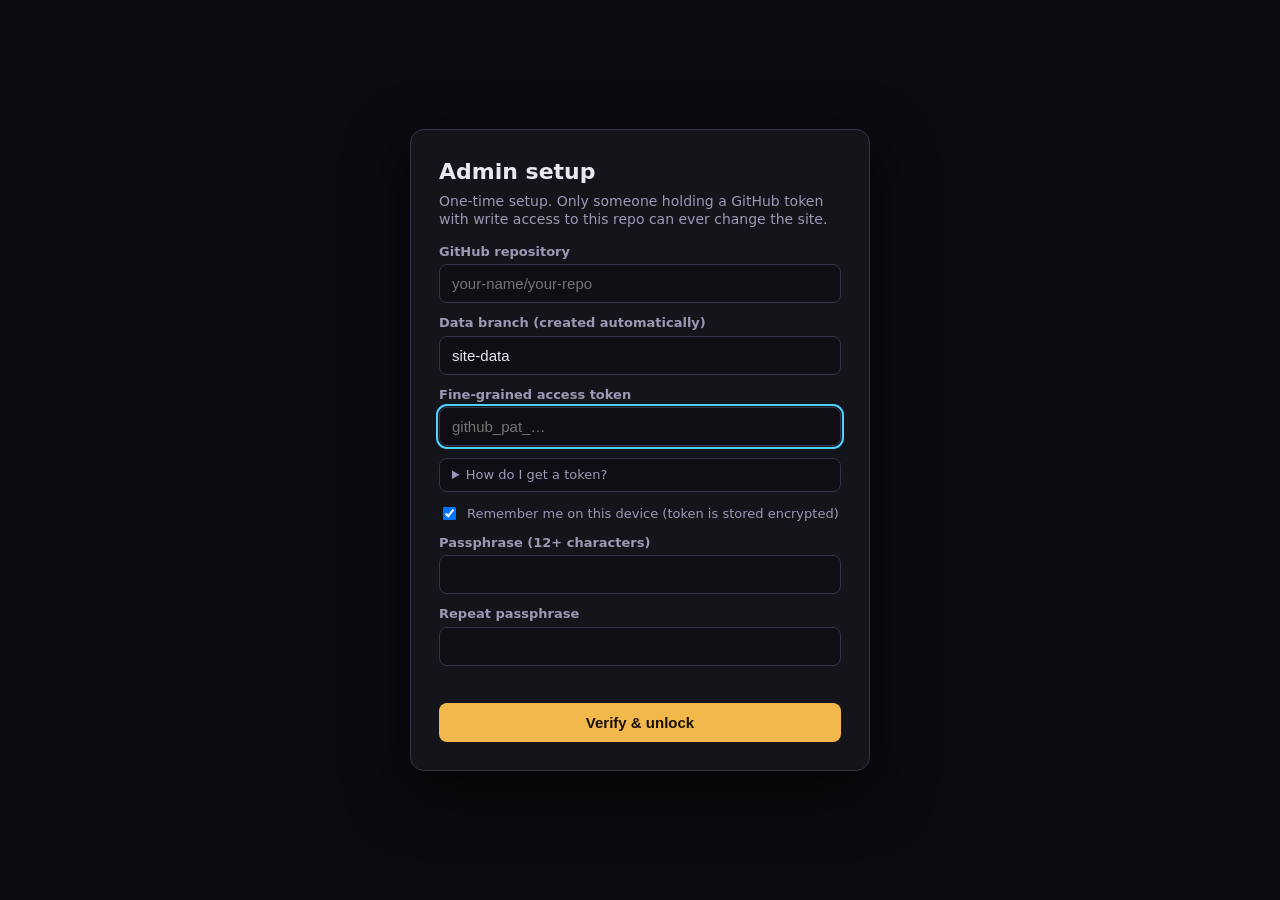
<file: admin.html>
<!doctype html>
<html lang="en">
<head>
<meta charset="utf-8">
<meta name="viewport" content="width=device-width, initial-scale=1">
<meta http-equiv="Content-Security-Policy" content="default-src 'none'; script-src 'self'; style-src 'self' https://fonts.googleapis.com; font-src https://fonts.gstatic.com; img-src 'self' https: blob:; media-src 'self' https: blob:; frame-src https://www.youtube-nocookie.com; connect-src 'self' https://api.github.com; base-uri 'none'; form-action 'none'; object-src 'none'">
<meta name="referrer" content="no-referrer">
<meta name="robots" content="noindex, nofollow">
<title>Admin — Update Log</title>
<link rel="stylesheet" href="https://fonts.googleapis.com/css2?family=Anton&family=Barlow+Condensed:ital,wght@0,500;0,600;0,700;1,600;1,700&family=Dela+Gothic+One&display=swap">
<link rel="icon" href="favicon.svg" type="image/svg+xml">
<link rel="stylesheet" href="css/site.css">
<link rel="stylesheet" href="css/admin.css">
</head>
<body class="admin">
<div id="lock"></div>
<div id="app" hidden>
  <div id="topbar">
    <strong class="brand">★ UPDATE LOG EDITOR</strong>
    <button id="btnUndo" class="tbtn" type="button" title="Undo (Ctrl+Z)">↶ Undo</button>
    <button id="btnRedo" class="tbtn" type="button" title="Redo (Ctrl+Shift+Z)">↷ Redo</button>
    <button id="btnPreview" class="tbtn" type="button">👁 Preview</button>
    <a id="btnView" class="tbtn" href="./" target="_blank" rel="noopener">Open live site ↗</a>
    <span class="spacer"></span>
    <span id="status" data-k="ok" role="status" aria-live="polite"></span>
    <button id="btnLock" class="tbtn" type="button">🔒 Lock</button>
  </div>
  <aside id="palette" aria-label="Blocks"></aside>
  <div id="stage"></div>
  <aside id="side" aria-label="Settings"></aside>
</div>
<script type="module" src="js/admin.js"></script>
</body>
</html>
</file>
<file: css/site.css>
/* ====== Theme: four colours drive everything ====== */
:root {
  --bg: #0d0716; --pri: #7b3fe4; --acc: #f2b84b; --txt: #f4eefb;
  --ink: color-mix(in srgb, var(--bg) 50%, #000);
  --panel: color-mix(in srgb, var(--bg) 84%, var(--pri) 16%);
  --panel2: color-mix(in srgb, var(--bg) 62%, var(--pri) 38%);
  --line: color-mix(in srgb, var(--txt) 86%, var(--bg));
  --dim: color-mix(in srgb, var(--txt) 70%, var(--bg));
  --accInk: color-mix(in srgb, var(--acc) 20%, #000);
  --f-head: 'Anton', 'Impact', 'Haettenschweiler', 'Arial Narrow Bold', sans-serif;
  --f-body: 'Barlow Condensed', 'Arial Narrow', 'Roboto Condensed', sans-serif;
  --f-jp: 'Dela Gothic One', 'Yu Gothic', 'Hiragino Sans', 'Meiryo', sans-serif;
  --gap: 14px; --row: 56px;
}
* { box-sizing: border-box; }
html { scroll-behavior: smooth; }
body {
  margin: 0; min-height: 100vh; background: var(--bg); color: var(--txt);
  font-family: var(--f-body); font-size: 19px; font-weight: 500; line-height: 1.25; overflow-x: hidden;
}
a { color: var(--acc); }
::selection { background: var(--acc); color: var(--ink); }
.loading { padding: 4rem; text-align: center; font-family: var(--f-head); letter-spacing: .1em; }

/* ====== Page background layers ====== */
#bg { position: fixed; inset: 0; z-index: -1; overflow: hidden; background: var(--bg); }
#bg[data-type="none"] {
  background:
    radial-gradient(900px 500px at 78% 12%, color-mix(in srgb, var(--pri) 55%, transparent), transparent 70%),
    radial-gradient(700px 500px at 8% 90%, color-mix(in srgb, var(--pri) 38%, transparent), transparent 70%),
    var(--bg);
}
#bg[data-type="none"]::after {
  content: ''; position: absolute; inset: -20%;
  background: repeating-conic-gradient(from 0deg at 75% 14%, color-mix(in srgb, var(--pri) 20%, transparent) 0 1.2deg, transparent 1.2deg 7deg);
  mask-image: radial-gradient(circle at 75% 14%, #000, transparent 70%); -webkit-mask-image: radial-gradient(circle at 75% 14%, #000, transparent 70%);
}
.bg-media { position: absolute; inset: 0; width: 100%; height: 100%; object-fit: cover; background-size: cover; background-position: center; border: 0; }
.bg-dim { position: absolute; inset: 0; background: var(--bg); }
.bg-fx {
  position: absolute; inset: 0; pointer-events: none; opacity: .55;
  background-image: radial-gradient(color-mix(in srgb, var(--pri) 55%, transparent) 1.1px, transparent 1.7px); background-size: 9px 9px;
  mask-image: linear-gradient(160deg, #000 0%, transparent 55%); -webkit-mask-image: linear-gradient(160deg, #000 0%, transparent 55%);
}
.ytwrap { position: absolute; inset: 0; overflow: hidden; container-type: size; }
.ytwrap iframe { position: absolute; top: 50%; left: 50%; transform: translate(-50%, -50%); width: max(100cqw, 177.78cqh); height: max(56.25cqw, 100cqh); border: 0; pointer-events: none; }
.ytwrap.contain iframe { width: min(100cqw, 177.78cqh); height: min(56.25cqw, 100cqh); }

/* ====== Header ====== */
.hdr { display: flex; align-items: stretch; gap: 14px; max-width: 1320px; margin: 0 auto; padding: 14px 16px 0; flex-wrap: wrap; }
.logo { text-decoration: none; color: var(--txt); display: flex; align-items: center; padding: 8px 26px 8px 18px; background: var(--ink);
  border: 3px solid var(--line); clip-path: polygon(0 0, 100% 0, calc(100% - 18px) 100%, 0 100%); min-width: 230px; }
.logo-t { display: flex; flex-direction: column; transform: skewX(-8deg); font-family: var(--f-head); text-transform: uppercase; line-height: 1; }
.logo-t b { font-size: 24px; font-weight: 400; letter-spacing: .02em; text-shadow: 2px 2px 0 var(--pri); }
.logo-t i { font-size: 14px; font-style: normal; color: var(--acc); letter-spacing: .2em; margin-top: 4px; font-family: var(--f-body); font-weight: 700; }
.nav { flex: 1; display: flex; align-items: stretch; gap: 6px; padding: 4px 14px; background: var(--ink); border: 3px solid var(--line);
  clip-path: polygon(0 0, 100% 0, calc(100% - 18px) 100%, 18px 100%); overflow-x: auto; scrollbar-width: none; min-width: 0; }
.nav a { display: grid; place-items: center; padding: 0 22px; min-height: 44px; text-decoration: none; color: var(--txt); text-transform: uppercase;
  font-weight: 700; letter-spacing: .06em; font-size: 20px; transform: skewX(-14deg); border: 2px solid transparent; white-space: nowrap; }
.nav a span { transform: skewX(14deg); display: block; }
.nav a:hover { background: color-mix(in srgb, var(--pri) 45%, transparent); }
.nav a.on { background: var(--ink); border-color: var(--acc); color: var(--acc); box-shadow: inset 0 0 0 2px var(--accInk); }
.ext { display: flex; gap: 6px; align-items: stretch; }
.pill { display: grid; place-items: center; padding: 0 20px; background: var(--ink); border: 3px solid var(--line); color: var(--txt); text-decoration: none;
  font-weight: 700; letter-spacing: .08em; clip-path: polygon(10px 0, 100% 0, calc(100% - 10px) 100%, 0 100%); }
.pill:hover { color: var(--acc); }
.pill.play { background: color-mix(in srgb, var(--pri) 55%, var(--ink)); }

/* ====== Grid & panels ====== */
.page { max-width: 1320px; margin: 0 auto; padding: 18px 16px 40px; }
.grid { display: grid; grid-template-columns: repeat(12, minmax(0, 1fr)); grid-auto-rows: minmax(var(--row), auto); gap: var(--gap); }
.blk { position: relative; min-width: 0; grid-column: calc(var(--x) + 1) / span var(--w); grid-row: calc(var(--y) + 1) / span var(--h); filter: drop-shadow(5px 5px 0 var(--ink)); }
.panel {
  position: relative; height: 100%; padding: 18px 20px; overflow: hidden; background: var(--panel); border: 3px solid var(--line);
  clip-path: polygon(0 12px, 12px 0, 100% 0, 100% calc(100% - 12px), calc(100% - 12px) 100%, 0 100%);
}
.panel::before { content: ''; position: absolute; inset: 0; pointer-events: none; opacity: .35;
  background-image: radial-gradient(color-mix(in srgb, var(--pri) 50%, transparent) 1.1px, transparent 1.7px); background-size: 7px 7px;
  mask-image: linear-gradient(115deg, #000, transparent 65%); -webkit-mask-image: linear-gradient(115deg, #000, transparent 65%); }
.panel > * { position: relative; z-index: 1; }
.panel.bare { background: none; border: 0; clip-path: none; padding: 4px 2px; overflow: visible; }
.panel.bare::before { display: none; }
.blk.t-title, .blk.t-sfx, .blk.t-buttons { filter: none; }
.tone-violet { background: var(--panel2); }
.tone-gold { background: color-mix(in srgb, var(--acc) 22%, var(--ink)); border-color: var(--acc); }
.tone-paper { background: color-mix(in srgb, var(--txt) 92%, var(--pri) 8%); color: var(--ink); border-color: var(--ink); }
.tone-paper .sub, .tone-paper .hint { color: color-mix(in srgb, var(--ink) 70%, var(--txt)); }
.tone-paper::before { opacity: .12; }

.ph3 { margin: 0 0 8px; font-family: var(--f-head); font-weight: 400; font-size: 28px; text-transform: uppercase; letter-spacing: .02em; transform: skewX(-8deg); text-shadow: 2px 2px 0 var(--ink); }
.sec-label { display: inline-block; margin: 10px 0 4px; padding: 2px 14px 2px 10px; font-family: var(--f-body); font-weight: 700; font-size: 15px; letter-spacing: .08em;
  background: var(--acc); color: var(--ink); clip-path: polygon(0 0, 100% 0, calc(100% - 8px) 100%, 0 100%); text-transform: uppercase; }
.chip { display: inline-block; padding: 1px 10px; font-weight: 700; font-size: 14px; letter-spacing: .08em; text-transform: uppercase;
  background: color-mix(in srgb, var(--pri) 70%, var(--bg)); color: #fff; border: 2px solid var(--line); transform: skewX(-10deg); }
.chip.tag { background: var(--acc); color: var(--ink); border-color: var(--ink); }
.chip.badge { background: var(--pri); }
.chip.latest { background: var(--pri); margin-left: 10px; font-size: 12px; }
.chip.rar-common { background: #6b7280; } .chip.rar-rare { background: #2563eb; } .chip.rar-epic { background: #9333ea; }
.chip.rar-legendary { background: var(--acc); color: var(--ink); } .chip.rar-mythic { background: #e11d48; }
.chips { display: flex; gap: 6px; flex-wrap: wrap; margin: 8px 0; }
.bul { margin: 4px 0 8px; padding: 0; list-style: none; }
.bul li { position: relative; padding-left: 16px; margin: 2px 0; }
.bul li::before { content: '◆'; position: absolute; left: 0; top: 2px; font-size: 10px; color: var(--acc); }
.bul.gold li { color: var(--acc); }
.body { margin: 8px 0; color: var(--txt); }
.sub { color: var(--dim); font-weight: 600; letter-spacing: .03em; margin: 2px 0 6px; }
.hint { color: var(--dim); }

.btn { display: inline-block; padding: 8px 26px 8px 20px; margin-top: 10px; text-decoration: none; font-weight: 700; font-size: 20px; letter-spacing: .04em; text-transform: uppercase;
  color: var(--txt); background: var(--ink); border: 0; clip-path: polygon(8px 0, 100% 0, calc(100% - 8px) 100%, 0 100%); cursor: pointer; transition: transform .12s, filter .12s; }
.btn.gold { background: linear-gradient(180deg, color-mix(in srgb, var(--acc) 100%, #fff 18%), var(--acc)); color: var(--accInk); }
.btn.sm { font-size: 16px; padding: 6px 22px 6px 16px; }
a.btn:hover { transform: translateY(-2px) skewX(-3deg); filter: brightness(1.1); }
.btns { display: flex; gap: 10px; flex-wrap: wrap; }
.btns .btn { margin: 0; }

/* title / description / text */
.t-wrap { display: flex; flex-direction: column; gap: 4px; }
.t-wrap.al-center { align-items: center; text-align: center; } .t-wrap.al-right { align-items: flex-end; text-align: right; } .t-wrap.al-left { align-items: flex-start; }
.t-title { margin: 0; font-family: var(--f-head); font-weight: 400; text-transform: uppercase; line-height: 1; transform: skewX(-8deg);
  -webkit-text-stroke: 5px var(--ink); paint-order: stroke fill; text-shadow: 3px 3px 0 var(--pri); }
.t-title.sz-small { font-size: 28px; } .t-title.sz-medium { font-size: 42px; } .t-title.sz-large { font-size: clamp(44px, 6vw, 76px); }
.lead { margin: 0; font-size: 22px; line-height: 1.3; }
.md p { margin: 0 0 .7em; } .md p:last-child { margin: 0; } .md ul { margin: 0 0 .7em; padding-left: 20px; } .md h4 { margin: .4em 0; font-family: var(--f-head); font-weight: 400; font-size: 22px; text-transform: uppercase; color: var(--acc); }
.md code { background: var(--ink); padding: 0 5px; font-family: ui-monospace, Menlo, Consolas, monospace; font-size: .85em; }

/* hero */
.p-hero { padding: 0; min-height: 100%; background: linear-gradient(110deg, var(--ink), var(--panel2) 70%); }
.p-hero > * { position: absolute; }
.hero-rays { inset: 0; z-index: 0 !important; background: repeating-conic-gradient(from 0deg at 76% 45%, color-mix(in srgb, var(--pri) 70%, transparent) 0 1.4deg, transparent 1.4deg 8deg);
  mask-image: radial-gradient(circle at 76% 45%, transparent 8%, #000 60%); -webkit-mask-image: radial-gradient(circle at 76% 45%, transparent 8%, #000 60%); opacity: .85; }
.hero-art { top: 0; right: 0; bottom: 0; width: 55%; z-index: 0 !important; mask-image: linear-gradient(90deg, transparent, #000 35%); -webkit-mask-image: linear-gradient(90deg, transparent, #000 35%); }
.hero-art img { width: 100%; height: 100%; object-fit: cover; object-position: center top; display: block; }
.hero-art.duo { background: var(--pri); } .hero-art.duo img { filter: grayscale(1) contrast(1.35); mix-blend-mode: multiply; }
.hero-body { position: relative !important; display: flex; flex-direction: column; align-items: flex-start; gap: 8px; padding: 28px 34px; max-width: min(720px, 100%); }
.hero-title { margin: 6px 0 0; display: flex; flex-direction: column; font-family: var(--f-head); font-weight: 400; text-transform: uppercase; transform: skewX(-8deg); line-height: .95;
  font-size: clamp(44px, 7vw, 92px); -webkit-text-stroke: 7px var(--ink); paint-order: stroke fill; text-shadow: 4px 4px 0 var(--pri); }
.hero-title em { font-style: normal; color: var(--acc); font-size: 1.2em; }
.hero-sub { margin: 4px 0 0; font-size: 22px; font-style: italic; font-weight: 600; }
.hero-note { color: var(--dim); font-size: 16px; }
.hero-sfx { right: 28px; bottom: 6px; z-index: 2 !important; font-family: var(--f-jp); font-size: clamp(60px, 10vw, 140px); line-height: 1; transform: rotate(-4deg);
  color: var(--ink); -webkit-text-stroke: 3px var(--txt); paint-order: stroke fill; text-shadow: 5px 5px 0 var(--pri); }

/* update panel */
.p-patch { padding-top: 40px; }
.p-patch > .chip.badge { position: absolute; top: 12px; left: 14px; z-index: 2; }
.patch { display: grid; grid-template-columns: minmax(0, 1.15fr) minmax(0, 1fr); gap: 18px; }
.patch-title { margin: 0; font-family: var(--f-head); font-weight: 400; font-size: clamp(34px, 4vw, 52px); text-transform: uppercase; line-height: 1; transform: skewX(-8deg); -webkit-text-stroke: 4px var(--ink); paint-order: stroke fill; text-shadow: 3px 3px 0 var(--pri); }
.patch-sfx { font-family: var(--f-jp); font-size: clamp(44px, 5vw, 70px); color: var(--acc); -webkit-text-stroke: 3px var(--ink); paint-order: stroke fill; line-height: 1.1; margin: 6px 0; transform: skewX(-8deg); }
.patch-tag { margin: 0 0 4px; font-weight: 700; letter-spacing: .04em; font-style: italic; }
.patch-side { border-left: 2px solid color-mix(in srgb, var(--txt) 30%, transparent); padding-left: 16px; }
.ver { text-align: right; font-weight: 700; letter-spacing: .06em; font-style: italic; }
.stamp { display: inline-block; margin-left: 14px; padding: 2px 10px; border: 3px solid #5cff7a; color: #5cff7a; font-weight: 700; letter-spacing: .1em; transform: rotate(-4deg); background: rgba(10, 60, 20, .55); }
@media (max-width: 900px) { .patch { grid-template-columns: 1fr; } .patch-side { border-left: 0; padding-left: 0; } }

/* cards */
.row-head { display: flex; align-items: center; gap: 10px; flex-wrap: wrap; }
.nm { margin: 0; font-family: var(--f-head); font-weight: 400; font-size: 28px; text-transform: uppercase; line-height: 1.05; transform: skewX(-6deg); text-shadow: 2px 2px 0 var(--ink); }
.key { display: inline-grid; place-items: center; min-width: 38px; height: 38px; padding: 0 8px; font-family: var(--f-head); font-size: 22px; background: var(--acc); color: var(--ink); border: 3px solid var(--ink); transform: skewX(-8deg); }
.stats { display: flex; gap: 18px; margin: 6px 0; } .stats span { display: flex; flex-direction: column; font-size: 22px; font-weight: 700; } .stats small { font-size: 12px; color: var(--dim); letter-spacing: .1em; }
.thumb { margin: -6px -8px 10px; aspect-ratio: 16 / 9; overflow: hidden; border-bottom: 3px solid var(--line); } .thumb img { width: 100%; height: 100%; object-fit: cover; display: block; }
.bal { display: grid; gap: 4px; }
.bal-row { display: grid; grid-template-columns: 26px 1fr auto; align-items: center; gap: 8px; padding: 4px 8px; background: color-mix(in srgb, var(--ink) 70%, transparent); border-left: 4px solid var(--line); }
.bal-row.k-buff { border-color: #4ade80; } .bal-row.k-buff .bal-ic { color: #4ade80; }
.bal-row.k-nerf { border-color: #f87171; } .bal-row.k-nerf .bal-ic { color: #f87171; }
.bal-row.k-rework { border-color: var(--acc); } .bal-row.k-rework .bal-ic { color: var(--acc); }
.bal-row.k-fix { border-color: #60a5fa; } .bal-row.k-fix .bal-ic { color: #60a5fa; }
.bal-v { font-weight: 700; } .bal-v s { opacity: .6; }
.stand { display: grid; grid-template-columns: auto 1fr; gap: 16px; align-items: center; } .stand:not(:has(.stand-art)) { grid-template-columns: 1fr; }
.stand-art { width: clamp(90px, 14vw, 190px); aspect-ratio: 1; border: 3px solid var(--line); overflow: hidden; background: var(--ink); } .stand-art img { width: 100%; height: 100%; object-fit: cover; display: block; }
.stand-name { margin: 0 12px 4px 0; display: inline-block; font-family: var(--f-head); font-weight: 400; font-size: clamp(30px, 3.4vw, 46px); color: var(--acc); text-transform: uppercase; transform: skewX(-8deg); -webkit-text-stroke: 4px var(--ink); paint-order: stroke fill; }
.bars { display: grid; gap: 5px; margin-top: 8px; } .bar { display: grid; grid-template-columns: 90px 1fr; align-items: center; gap: 10px; font-weight: 600; }
.bar-track { height: 12px; background: var(--ink); border: 2px solid color-mix(in srgb, var(--txt) 45%, transparent); transform: skewX(-20deg); }
.bar-track i { display: block; height: 100%; background: linear-gradient(90deg, var(--acc), color-mix(in srgb, var(--acc) 70%, #fff)); }
.hist { list-style: none; margin: 0; padding: 0 0 0 26px; position: relative; display: grid; gap: 8px; }
.hist::before { content: ''; position: absolute; left: 8px; top: 8px; bottom: 8px; width: 2px; background: var(--acc); }
.hist li { position: relative; font-weight: 600; } .hist li::before { content: ''; position: absolute; left: -26px; top: 2px; width: 16px; height: 16px; border-radius: 50%; background: var(--acc); border: 3px solid var(--accInk); }
.hist b { font-size: 1.05em; }
.sfx { font-family: var(--f-jp); color: var(--ink); -webkit-text-stroke: 3px var(--txt); paint-order: stroke fill; text-shadow: 5px 5px 0 var(--pri); line-height: 1; text-align: center; }
.sfx.sz-medium { font-size: 48px; } .sfx.sz-large { font-size: 84px; } .sfx.sz-huge { font-size: 140px; }
.cd { display: flex; gap: 10px; } .cd span { display: flex; flex-direction: column; align-items: center; min-width: 58px; padding: 6px 8px; background: var(--ink); border: 2px solid var(--line); }
.cd b { font-family: var(--f-head); font-weight: 400; font-size: 34px; color: var(--acc); } .cd small { font-size: 12px; letter-spacing: .12em; color: var(--dim); }
.tbc { display: flex; align-items: center; justify-content: space-between; gap: 16px; height: 100%; flex-wrap: wrap; }
.tbc .jp { font-family: var(--f-jp); font-size: clamp(24px, 3.4vw, 40px); } .tbc .en { font-style: italic; font-weight: 700; letter-spacing: .06em; font-size: 22px; color: var(--acc); }

/* code */
.p-code { padding: 0; background: var(--ink); }
.code-head { display: flex; align-items: center; gap: 10px; padding: 8px 14px; background: color-mix(in srgb, var(--pri) 40%, var(--ink)); border-bottom: 2px solid var(--line); }
.code-head b { font-family: ui-monospace, Menlo, Consolas, monospace; font-size: 15px; } .code-head .chip { margin-left: auto; }
.copy { font: 700 13px var(--f-body); letter-spacing: .08em; padding: 3px 10px; border: 2px solid var(--line); background: var(--ink); color: var(--txt); cursor: pointer; } .copy:hover { background: var(--acc); color: var(--ink); }
.p-code pre { margin: 0; padding: 14px 16px; overflow: auto; font: 14.5px/1.5 ui-monospace, 'Cascadia Code', Menlo, Consolas, monospace; tab-size: 4; height: calc(100% - 44px); }
.tk-c { color: color-mix(in srgb, var(--txt) 45%, var(--bg)); font-style: italic; } .tk-s { color: #9be08a; } .tk-n { color: #ffb36b; } .tk-k { color: color-mix(in srgb, var(--pri) 45%, #fff); font-weight: 700; }

/* media blocks */
.p-image, .p-video { padding: 0; }
.p-image { background: none; border: 0; clip-path: none; overflow: visible; } .p-image::before { display: none; }
.blk.t-image { filter: none; }
.p-video { background: #000; } .p-video::before { display: none; }
.p-video > .media, .p-video > .ytwrap { position: absolute; inset: 0; width: 100%; height: 100%; border: 0; pointer-events: none; }
.p-video > .ytwrap iframe { pointer-events: none; }
.cap { position: absolute; left: 0; right: 0; bottom: 0; padding: 8px 14px; font-weight: 700; letter-spacing: .05em; text-transform: uppercase; z-index: 2; background: linear-gradient(0deg, rgba(0, 0, 0, .8), transparent); }
.ph { display: grid; place-items: center; width: 100%; height: 100%; min-height: 80px; color: var(--dim); font-weight: 700; letter-spacing: .06em; background: repeating-linear-gradient(135deg, var(--ink), var(--ink) 10px, var(--panel) 10px, var(--panel) 20px); }
.tilt { position: absolute; inset: 0; perspective: 900px; }
.tilt-card { position: absolute; inset: 6px; transform-style: preserve-3d; transition: transform .18s ease-out; will-change: transform; border: 3px solid var(--line); background: var(--ink); overflow: hidden;
  box-shadow: 0 0 0 3px var(--ink), 0 18px 30px rgba(0, 0, 0, .5); }
.tilt-card > .media { position: absolute; inset: 0; width: 100%; height: 100%; }
.glare { position: absolute; inset: 0; pointer-events: none; mix-blend-mode: soft-light; background: radial-gradient(circle at var(--gx, 50%) var(--gy, 30%), rgba(255, 255, 255, .55), transparent 55%); }

/* footer & music button */
.ftr { max-width: 1320px; margin: 0 auto; padding: 0 16px 40px; color: var(--dim); text-align: center; font-size: 16px; }
#musicBtn { position: fixed; right: 16px; bottom: 16px; z-index: 50; width: 48px; height: 48px; font-size: 22px; cursor: pointer; background: var(--ink); color: var(--txt); border: 3px solid var(--line);
  clip-path: polygon(10px 0, 100% 0, calc(100% - 10px) 100%, 0 100%); } #musicBtn:hover { border-color: var(--acc); }

/* mobile: panels stack in reading order */
@media (max-width: 760px) {
  body { font-size: 18px; }
  .grid { grid-template-columns: 1fr; }
  .blk { grid-column: 1 / -1; grid-row: auto; order: var(--o, 0); min-height: 80px; }
  .p-image, .p-video { min-height: 260px; } .p-hero { min-height: 340px; } .p-code { min-height: 220px; }
  .nav { clip-path: none; } .logo { min-width: 0; }
  .hero-art { width: 100%; opacity: .45; } .hero-sfx { font-size: 56px; }
}
@media (prefers-reduced-motion: reduce) { * { transition: none !important; scroll-behavior: auto !important; } .tilt-card { transform: none !important; } }
</file>
<file: css/admin.css>
/* Editor chrome uses fixed neutral colours so it stays readable whatever theme you pick. */
body.admin { --a-bg: #14141b; --a-bg2: #1c1c26; --a-line: #34344a; --a-txt: #e8e8f2; --a-dim: #9a9ab5; --a-hi: #4fd1ff; --a-gold: #f2b84b; --a-bad: #ff6b6b; --a-ok: #5cff9a;
  font-family: system-ui, 'Segoe UI', Roboto, sans-serif; font-size: 14px; background: var(--bg); }

/* ---- lock screen ---- */
#lock { min-height: 100vh; display: grid; place-items: center; padding: 20px; background: #0b0b10; }
#lock[hidden], #app[hidden] { display: none; }
.lockbox { width: min(460px, 100%); background: var(--a-bg); color: var(--a-txt); border: 1px solid var(--a-line); border-radius: 14px; padding: 28px; box-shadow: 0 20px 60px rgba(0, 0, 0, .6); }
.lockbox h1 { margin: 0 0 6px; font-size: 22px; } .lockbox .lead { color: var(--a-dim); font-size: 14px; margin: 0 0 16px; } .lockbox .meta { color: var(--a-dim); margin: 0 0 12px; }
.lockbox form { display: grid; gap: 12px; } .lockbox label { display: grid; gap: 4px; font-weight: 600; font-size: 13px; color: var(--a-dim); }
.lockbox input[type=text], .lockbox input[type=password] { padding: 10px 12px; border-radius: 8px; border: 1px solid var(--a-line); background: #0e0e14; color: var(--a-txt); font-size: 15px; }
.lockbox input:focus { outline: 2px solid var(--a-hi); outline-offset: 1px; }
.lockbox .chk { display: flex; align-items: center; gap: 8px; font-weight: 500; }
.lockbox .err { color: var(--a-bad); margin: 0; min-height: 1em; font-size: 13px; }
.lockbox .go { padding: 11px; border: 0; border-radius: 8px; background: var(--a-gold); color: #1a1200; font-weight: 700; font-size: 15px; cursor: pointer; } .lockbox .go:disabled { opacity: .5; cursor: wait; }
.lockbox .linkbtn { background: none; border: 0; color: var(--a-dim); text-decoration: underline; cursor: pointer; font-size: 13px; }
.howto { background: #0e0e14; border: 1px solid var(--a-line); border-radius: 8px; padding: 8px 12px; color: var(--a-dim); font-size: 13px; } .howto ol { padding-left: 18px; margin: 8px 0 0; } .howto li { margin: 4px 0; } .howto b { color: var(--a-txt); }

/* ---- editor layout ---- */
#app { display: grid; grid-template-columns: 236px minmax(0, 1fr) 340px; grid-template-rows: 48px minmax(0, 1fr); height: 100vh; }
#topbar { grid-column: 1 / -1; display: flex; align-items: center; gap: 8px; padding: 0 12px; background: var(--a-bg); color: var(--a-txt); border-bottom: 1px solid var(--a-line); z-index: 10; }
.brand { font-size: 14px; letter-spacing: .06em; margin-right: 10px; color: var(--a-gold); } .spacer { flex: 1; }
.tbtn { padding: 6px 12px; border-radius: 7px; border: 1px solid var(--a-line); background: var(--a-bg2); color: var(--a-txt); cursor: pointer; font-size: 13px; text-decoration: none; }
.tbtn:hover:not(:disabled) { border-color: var(--a-hi); } .tbtn:disabled { opacity: .4; cursor: default; } .tbtn.on { background: var(--a-hi); color: #00212b; border-color: var(--a-hi); }
#status { font-size: 13px; padding: 5px 10px; border-radius: 99px; background: var(--a-bg2); color: var(--a-dim); }
#status[data-k=ok] { color: var(--a-ok); } #status[data-k=dirty] { color: var(--a-gold); } #status[data-k=busy] { color: var(--a-hi); } #status[data-k=err] { color: var(--a-bad); background: #3a1414; }
#palette, #side { background: var(--a-bg); color: var(--a-txt); overflow-y: auto; padding: 12px; } #palette { border-right: 1px solid var(--a-line); } #side { border-left: 1px solid var(--a-line); padding: 0; }
#stage { overflow: auto; position: relative; scroll-behavior: auto; }
body.previewing #palette, body.previewing #side { opacity: .5; pointer-events: none; }

#palette h2, #side h2 { font-size: 13px; text-transform: uppercase; letter-spacing: .08em; color: var(--a-dim); margin: 14px 0 8px; } #palette h2 { margin-top: 0; }
#palette h3 { font-size: 11px; color: var(--a-gold); text-transform: uppercase; letter-spacing: .1em; margin: 14px 0 6px; }
.hint { color: var(--a-dim) !important; font-size: 12.5px; line-height: 1.4; margin: 4px 0 8px; font-weight: 400; letter-spacing: 0; }
.pal { display: grid; grid-template-columns: 1fr 1fr; gap: 6px; }
.pal-item { display: flex; align-items: center; gap: 6px; padding: 8px 8px; border-radius: 8px; border: 1px solid var(--a-line); background: var(--a-bg2); color: var(--a-txt); cursor: grab; font-size: 12.5px; text-align: left; touch-action: none; user-select: none; }
.pal-item:hover { border-color: var(--a-hi); } .pi { display: inline-grid; place-items: center; min-width: 22px; height: 22px; border-radius: 5px; background: #0e0e14; color: var(--a-gold); font-size: 12px; font-weight: 700; }
.pghost { position: fixed; z-index: 1000; pointer-events: none; padding: 6px 12px; border-radius: 8px; background: var(--a-hi); color: #00212b; font-weight: 700; box-shadow: 0 10px 30px rgba(0, 0, 0, .5); }

.tabs { display: flex; flex-wrap: wrap; position: sticky; top: 0; z-index: 3; background: var(--a-bg); border-bottom: 1px solid var(--a-line); }
.tabs button { flex: 1; padding: 11px 4px; border: 0; background: none; color: var(--a-dim); cursor: pointer; font-size: 12.5px; border-bottom: 2px solid transparent; } .tabs button.on { color: var(--a-txt); border-color: var(--a-hi); }
.side-body { padding: 12px 14px 40px; } .empty { color: var(--a-dim); line-height: 1.5; }
.fields { display: grid; gap: 10px; } .fld { display: grid; gap: 4px; } .fl { font-size: 12px; font-weight: 600; color: var(--a-dim); }
.fld input[type=text], .fld input[type=number], .fld input[type=datetime-local], .fld select, .fld textarea, .rowtools + * {
  width: 100%; padding: 7px 9px; border-radius: 7px; border: 1px solid var(--a-line); background: #0e0e14; color: var(--a-txt); font: inherit; font-size: 13.5px; }
.fld textarea { resize: vertical; min-height: 60px; } .fld textarea.mono { font-family: ui-monospace, Menlo, Consolas, monospace; font-size: 12.5px; tab-size: 4; white-space: pre; }
.fld input:focus, .fld select:focus, .fld textarea:focus { outline: 2px solid var(--a-hi); outline-offset: 0; }
.f-bool { display: flex; align-items: center; gap: 8px; } .f-bool span { font-size: 13px; color: var(--a-txt); }
.rng { display: flex; align-items: center; gap: 8px; } .rng input { flex: 1; } .rng output { width: 32px; text-align: right; color: var(--a-dim); }
.clr { display: flex; gap: 8px; } .clr input[type=color] { width: 44px; height: 34px; padding: 0; border: 1px solid var(--a-line); border-radius: 6px; background: none; cursor: pointer; } .clr .hex { font-family: ui-monospace, monospace; }
.mediaRow { display: flex; gap: 6px; } .mediaRow input { flex: 1; min-width: 0; }
.rows { display: grid; gap: 8px; margin-bottom: 8px; } .rowcard { position: relative; padding: 10px; border: 1px solid var(--a-line); border-radius: 8px; background: var(--a-bg2); }
.rowcard .fields { gap: 8px; } .rowtools { display: flex; gap: 4px; margin-top: 8px; justify-content: flex-end; }
.rowcard.pg.on { border-color: var(--a-hi); } .rowcard.pg > input { width: 100%; padding: 7px 9px; border-radius: 7px; border: 1px solid var(--a-line); background: #0e0e14; color: var(--a-txt); font: inherit; }
.ib { padding: 6px 10px; border-radius: 7px; border: 1px solid var(--a-line); background: var(--a-bg2); color: var(--a-txt); cursor: pointer; font-size: 12.5px; text-decoration: none; display: inline-block; }
.ib:hover { border-color: var(--a-hi); } .ib.del:hover { border-color: var(--a-bad); color: var(--a-bad); } .ib.gold { background: var(--a-gold); color: #1a1200; border-color: var(--a-gold); font-weight: 700; } .ib.add { width: 100%; border-style: dashed; }
.btnrow { display: flex; gap: 6px; flex-wrap: wrap; margin: 6px 0 10px; }
.geo { display: grid; grid-template-columns: repeat(4, 1fr); gap: 6px; margin-bottom: 12px; } .geo label { display: grid; gap: 2px; font-size: 11px; color: var(--a-dim); } .geo input { width: 100%; padding: 5px; border-radius: 6px; border: 1px solid var(--a-line); background: #0e0e14; color: var(--a-txt); }
.presets { display: grid; grid-template-columns: 1fr 1fr; gap: 6px; margin-bottom: 14px; } .preset { display: grid; gap: 4px; padding: 6px; border: 1px solid var(--a-line); border-radius: 8px; background: var(--a-bg2); color: var(--a-txt); cursor: pointer; text-align: left; } .preset:hover { border-color: var(--a-hi); }
.sw { display: flex; height: 18px; border-radius: 4px; overflow: hidden; } .sw i { flex: 1; } .preset small { font-size: 11.5px; }
.kv { display: grid; grid-template-columns: auto 1fr; gap: 4px 12px; margin: 0 0 12px; } .kv dt { color: var(--a-dim); } .kv dd { margin: 0; word-break: break-all; }

/* ---- editing chrome on blocks ---- */
.admin .grid { min-height: 300px; }
.admin .blk { cursor: grab; touch-action: none; } .admin .stage .blk, .admin .blk a, .admin .blk button { cursor: inherit; }
#stage:not(.preview) .blk { user-select: none; }
#stage:not(.preview) iframe, #stage:not(.preview) video, #stage:not(.preview) .tilt-card .media { pointer-events: none; }
#stage:not(.preview) .blk:hover { outline: 1px dashed rgba(79, 209, 255, .6); outline-offset: 4px; }
.blk.sel { outline: 2px solid #4fd1ff !important; outline-offset: 5px; }
.blk .tools { display: none; position: absolute; top: -17px; right: 4px; gap: 3px; z-index: 20; filter: none; }
.blk:hover .tools, .blk.sel .tools { display: flex; }
.tb { width: 28px; height: 26px; border: 1px solid #000; border-radius: 6px; background: #4fd1ff; color: #00212b; font-weight: 700; cursor: pointer; font-size: 13px; line-height: 1; } .tb.drag { cursor: grab; } .tb.del { background: #ff6b6b; color: #2b0000; } .tb.dup { background: #f2b84b; color: #1a1200; }
.tname { display: none; position: absolute; top: -17px; left: 4px; padding: 2px 8px; border-radius: 6px; background: #14141b; color: #4fd1ff; font: 700 11px system-ui; letter-spacing: .06em; text-transform: uppercase; z-index: 20; }
.blk:hover .tname, .blk.sel .tname { display: block; }
.rz { position: absolute; right: -6px; bottom: -6px; width: 18px; height: 18px; border-radius: 4px; background: #4fd1ff; border: 2px solid #00212b; cursor: nwse-resize; z-index: 20; display: none; } .blk:hover .rz, .blk.sel .rz { display: block; }
.blk.dragging { z-index: 60; opacity: .85; pointer-events: none; filter: drop-shadow(0 16px 24px rgba(0, 0, 0, .6)); }
.ghost { grid-column: calc(var(--x) + 1) / span var(--w); grid-row: calc(var(--y) + 1) / span var(--h); border: 2px dashed #4fd1ff; background: rgba(79, 209, 255, .14); border-radius: 6px; pointer-events: none; z-index: 5; }
.pad { pointer-events: none; }
#stage.preview .tools, #stage.preview .rz, #stage.preview .tname { display: none !important; }
</file>
